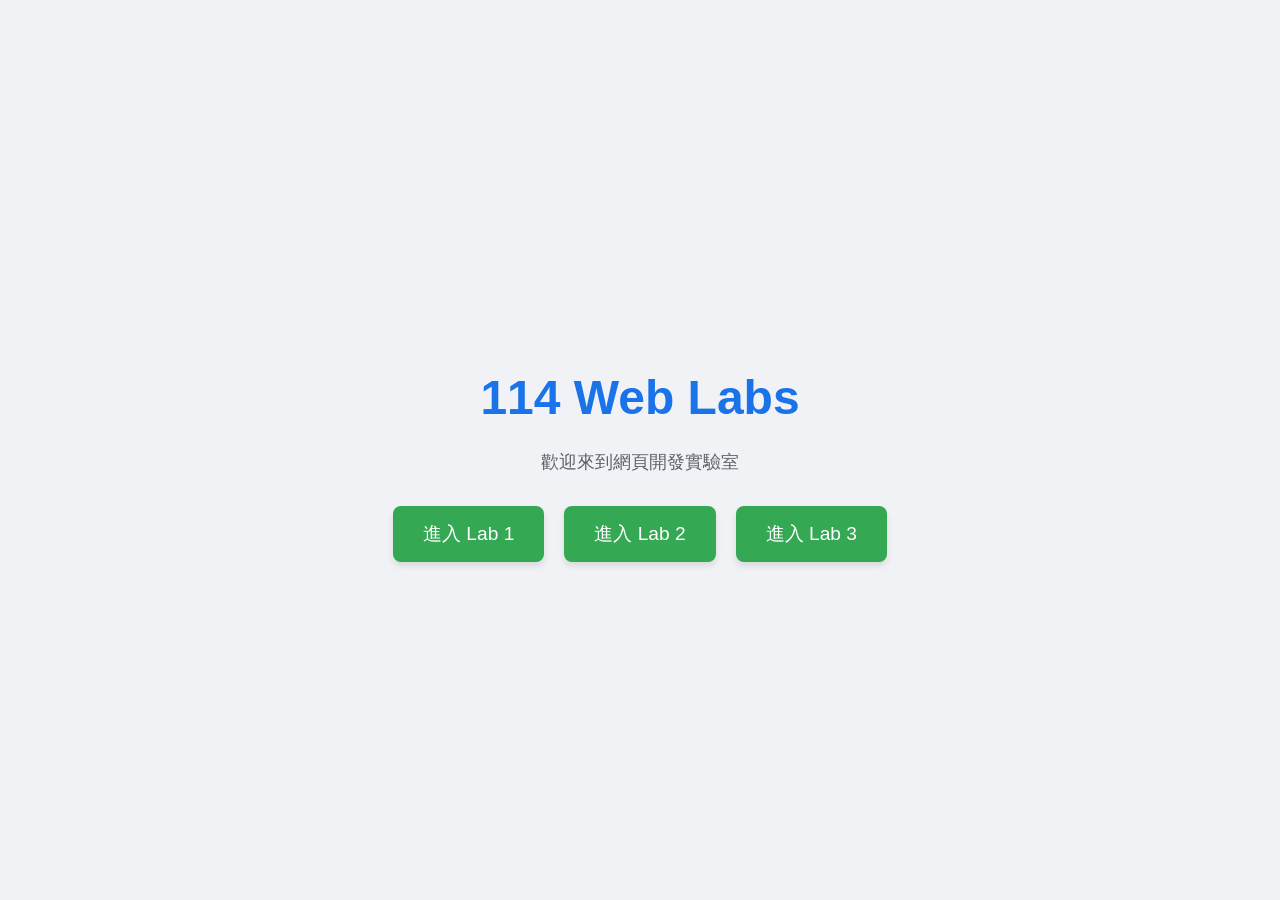
<file: index.html>
<!DOCTYPE html>
<html lang="zh-Hant">
<head>
    <meta charset="UTF-8">
    <meta name="viewport" content="width=device-width, initial-scale=1.0">
    <title>114 Web Labs</title>
    <style>
        /* 這裡是 CSS：負責調整網站的外觀 */
        body {
            font-family: "Microsoft JhengHei", Arial, sans-serif; /* 設定字體 */
            display: flex;
            flex-direction: column;
            align-items: center;
            justify-content: center;
            height: 100vh; /* 讓內容垂直居中 */
            margin: 0;
            background-color: #f0f2f5; /* 背景顏色 */
        }

        h1 {
            color: #1a73e8; /* 標題顏色 */
            font-size: 3rem;
            margin-bottom: 0.5rem;
        }

        p.subtitle {
            color: #5f6368;
            margin-bottom: 2rem;
            font-size: 1.1rem;
        }

        .nav-container {
            display: flex;
            gap: 20px; /* 按鈕之間的間距 */
        }

        .nav-button {
            display: inline-block;
            padding: 15px 30px;
            font-size: 1.2rem;
            color: white;
            background-color: #34a853; /* 按鈕顏色 */
            text-decoration: none; /* 去掉超連結底線 */
            border-radius: 8px; /* 圓角 */
            transition: all 0.3s ease;
            box-shadow: 0 4px 6px rgba(0,0,0,0.1);
        }

        /* 當滑鼠移到按鈕上時的效果 */
        .nav-button:hover {
            background-color: #2d8e47;
            transform: translateY(-3px); /* 輕微往上浮動 */
            box-shadow: 0 6px 12px rgba(0,0,0,0.15);
        }

        /* 適合手機瀏覽的調整 */
        @media (max-width: 600px) {
            .nav-container {
                flex-direction: column;
                width: 80%;
            }
            .nav-button {
                text-align: center;
            }
        }
    </style>
</head>
<body>

    <!-- 網站標題 -->
    <h1>114 Web Labs</h1>
    <p class="subtitle">歡迎來到網頁開發實驗室</p>

    <!-- 導覽連結區塊 -->
    <div class="nav-container">
        <!-- 注意：這裡的路徑改為指向資料夾裡的 index.html -->
        <a href="lab1/index.html" class="nav-button">進入 Lab 1</a>
        <a href="lab2/index.html" class="nav-button">進入 Lab 2</a>
        <a href="lab3/index.html" class="nav-button">進入 Lab 3</a>
    </div>

</body>
</html>
</file>
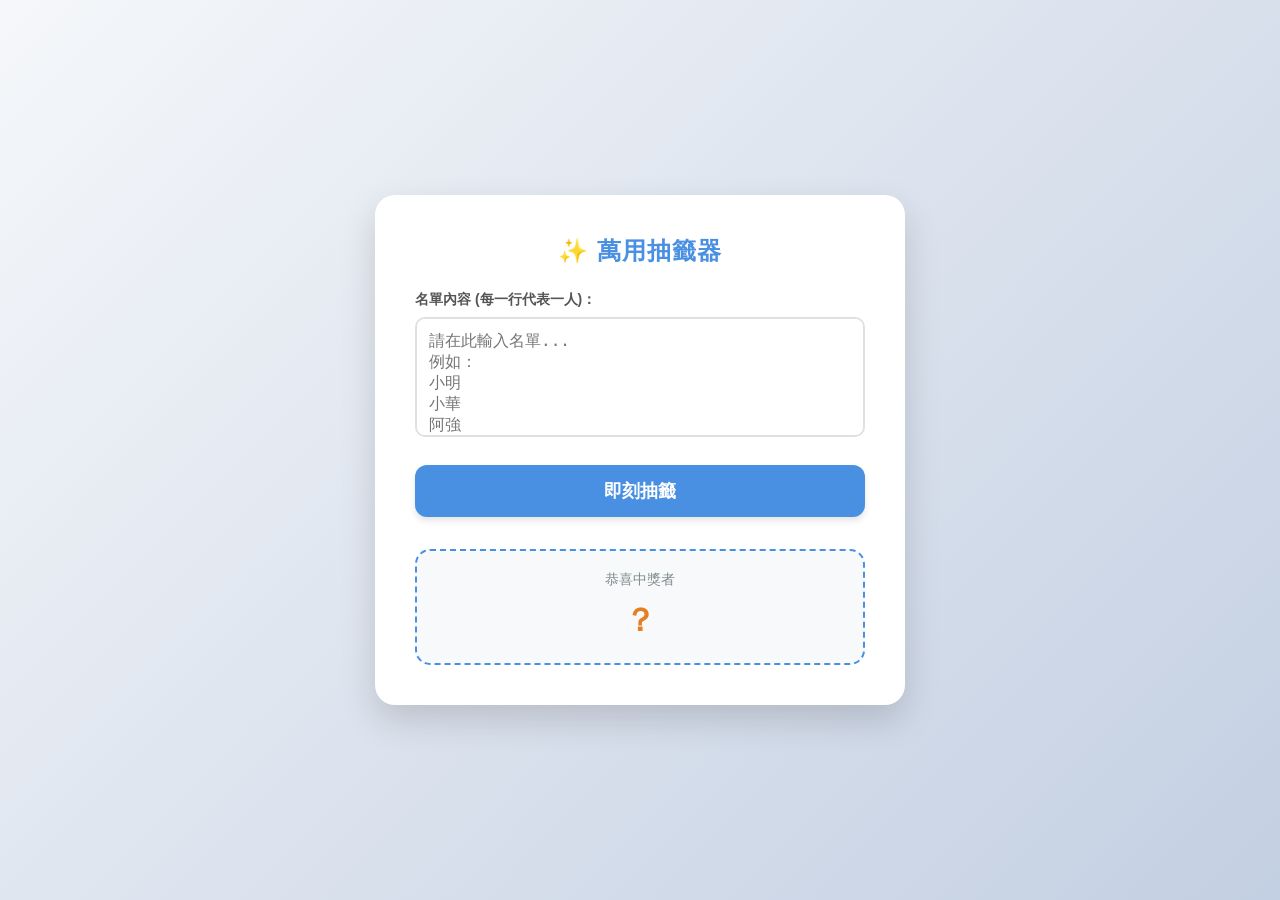
<file: lab1/index.html>
<!DOCTYPE html>
<html lang="zh-TW">
<head>
    <meta charset="UTF-8">
    <meta name="viewport" content="width=device-width, initial-scale=1.0">
    <title>隨機抽籤工具</title>
    <style>
        /* --- CSS 樣式設定 --- */
        :root {
            --primary-color: #4a90e2;    /* 主色調：藍色 */
            --secondary-color: #e67e22;  /* 強調色：橘色 */
            --bg-gradient: linear-gradient(135deg, #f5f7fa 0%, #c3cfe2 100%);
            --card-bg: #ffffff;
            --text-dark: #2c3e50;
        }

        body {
            font-family: 'PingFang TC', 'Microsoft JhengHei', sans-serif;
            background: var(--bg-gradient);
            color: var(--text-dark);
            margin: 0;
            display: flex;
            justify-content: center;
            align-items: center;
            min-height: 100vh;
        }

        /* 主容器 */
        .container {
            background-color: var(--card-bg);
            padding: 2.5rem;
            border-radius: 20px;
            box-shadow: 0 15px 35px rgba(0,0,0,0.15);
            width: 90%;
            max-width: 450px;
            text-align: center;
        }

        h1 {
            margin-top: 0;
            color: var(--primary-color);
            font-size: 24px;
            letter-spacing: 1px;
        }

        /* 輸入區塊 */
        .input-group {
            margin: 1.5rem 0;
            text-align: left;
        }

        label {
            display: block;
            margin-bottom: 8px;
            font-weight: 600;
            font-size: 14px;
            color: #555;
        }

        textarea {
            width: 100%;
            height: 120px;
            padding: 12px;
            border: 2px solid #e0e0e0;
            border-radius: 10px;
            resize: none;
            box-sizing: border-box;
            font-size: 16px;
            transition: all 0.3s ease;
        }

        textarea:focus {
            outline: none;
            border-color: var(--primary-color);
            box-shadow: 0 0 8px rgba(74, 144, 226, 0.2);
        }

        /* 按鈕樣式 */
        button {
            background-color: var(--primary-color);
            color: white;
            border: none;
            padding: 14px;
            font-size: 18px;
            border-radius: 12px;
            cursor: pointer;
            width: 100%;
            font-weight: bold;
            transition: all 0.2s ease;
            box-shadow: 0 4px 6px rgba(0,0,0,0.1);
        }

        button:hover {
            background-color: #357abd;
            transform: translateY(-2px);
            box-shadow: 0 6px 12px rgba(0,0,0,0.15);
        }

        button:active {
            transform: translateY(0);
        }

        /* 結果顯示區 */
        .result-area {
            margin-top: 2rem;
            padding: 20px;
            background-color: #f8f9fa;
            border-radius: 15px;
            border: 2px dashed var(--primary-color);
            position: relative;
            overflow: hidden;
        }

        #result-title {
            font-size: 14px;
            color: #7f8c8d;
            margin-bottom: 10px;
        }

        #winner-name {
            font-size: 32px;
            font-weight: 800;
            color: var(--secondary-color);
            min-height: 40px;
            display: block;
        }

        /* 跑馬燈動畫效果 */
        .rolling {
            animation: roll 0.1s infinite alternate;
            opacity: 0.7;
        }

        @keyframes roll {
            from { transform: scale(0.95); }
            to { transform: scale(1.05); }
        }
    </style>
</head>
<body>

    <div class="container">
        <h1>✨ 萬用抽籤器</h1>
        
        <div class="input-group">
            <label for="names-input">名單內容 (每一行代表一人)：</label>
            <textarea id="names-input" placeholder="請在此輸入名單...&#10;例如：&#10;小明&#10;小華&#10;阿強"></textarea>
        </div>

        <button id="draw-btn">即刻抽籤</button>

        <div class="result-area">
            <div id="result-title">恭喜中獎者</div>
            <span id="winner-name">？</span>
        </div>
    </div>

    <script>
        /* --- JavaScript 邏輯 --- */

        const drawBtn = document.getElementById('draw-btn');
        const namesInput = document.getElementById('names-input');
        const winnerName = document.getElementById('winner-name');
        const resultTitle = document.getElementById('result-title');

        drawBtn.addEventListener('click', function() {
            // 1. 取得名單並處理 (去空白、過濾空行)
            const rawText = namesInput.value;
            const names = rawText.split('\n')
                                .map(name => name.trim())
                                .filter(name => name !== "");

            // 2. 防錯處理：如果沒輸入名字
            if (names.length === 0) {
                winnerName.innerText = "請輸入名單";
                winnerName.style.color = "#e74c3c"; // 變成紅色提示
                return;
            }

            // 3. 恢復正常顏色
            winnerName.style.color = "var(--secondary-color)";
            resultTitle.innerText = "正在抽籤中...";

            // 4. 製作「滾動」視覺效果
            let count = 0;
            drawBtn.disabled = true; // 抽籤時禁用按鈕
            winnerName.classList.add('rolling');

            const timer = setInterval(() => {
                // 隨機從陣列抓一個名字顯示
                const randomIndex = Math.floor(Math.random() * names.length);
                winnerName.innerText = names[randomIndex];
                
                count++;
                
                // 滾動次數到達後停止
                if (count > 20) {
                    clearInterval(timer);
                    winnerName.classList.remove('rolling');
                    drawBtn.disabled = false;
                    resultTitle.innerText = "🎉 恭喜中獎者";
                    
                    // 最終抽出的結果
                    const finalWinner = names[Math.floor(Math.random() * names.length)];
                    winnerName.innerText = finalWinner;
                }
            }, 60); // 每 60 毫秒跳動一次
        });
    </script>
</body>
</html>
</file>
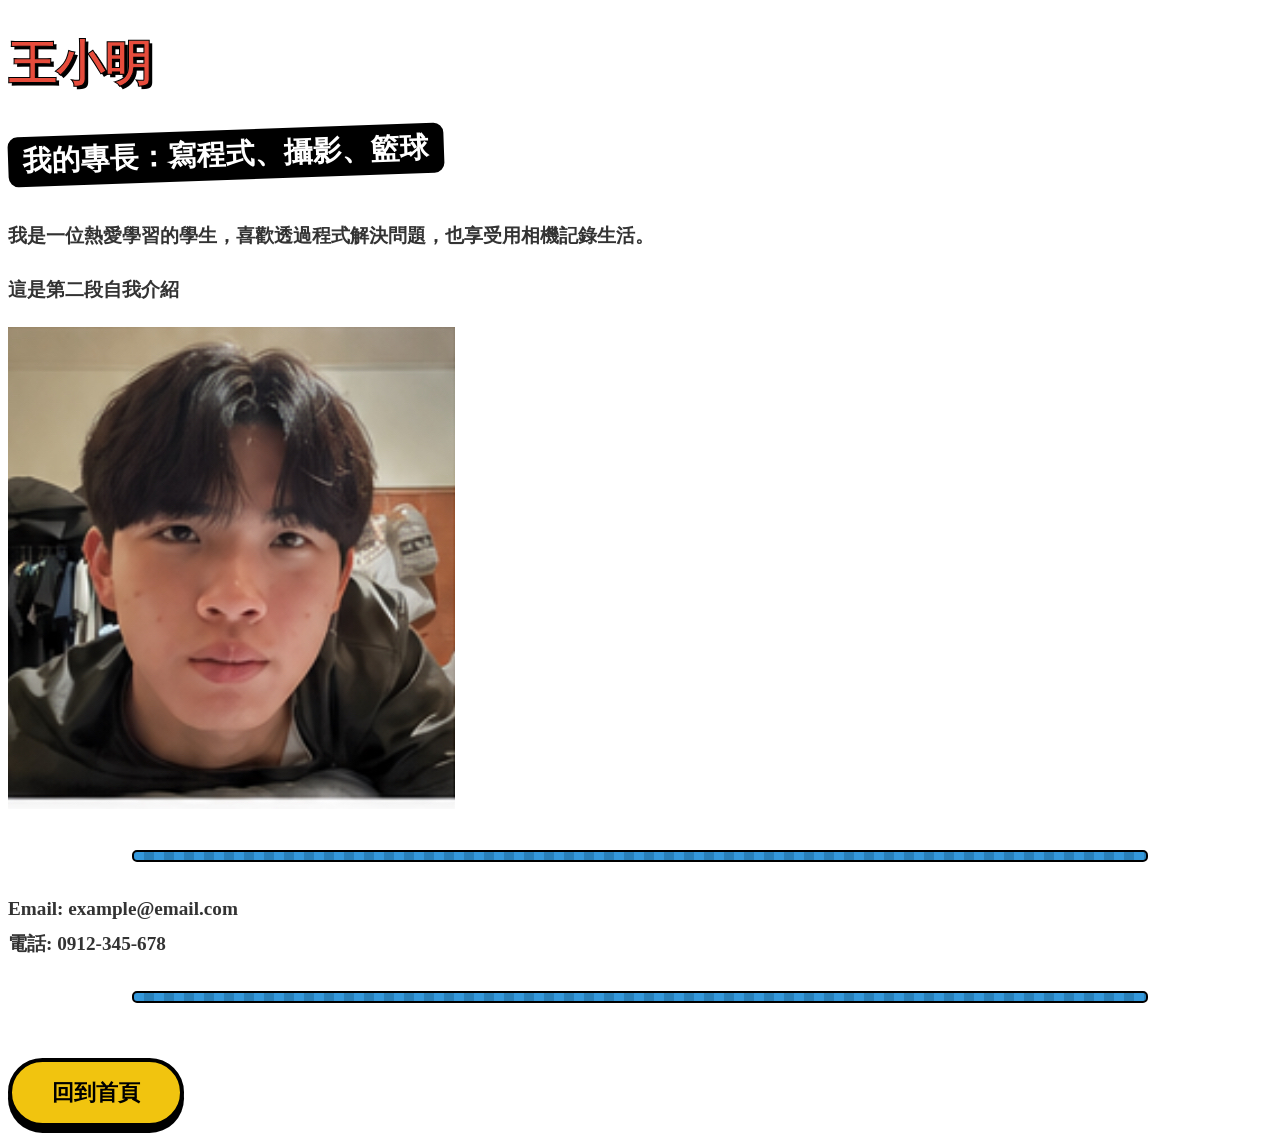
<file: lab2/index.html>
<!DOCTYPE html>
<html lang="zh-Hant">
<head>
    <meta charset="UTF-8"> <!-- 設定網頁編碼，避免中文亂碼 -->
    <meta name="viewport" content="width=device-width, initial-scale=1.0"> <!-- 讓手機也能正常顯示 -->
    <title>關於我</title> <!-- 瀏覽器分頁上顯示的標題 -->
    <link rel="stylesheet" href="style.css">
</head>
<body>
    <!-- 主標題：我的名字 -->
    <h1>王小明</h1>

    <!-- 副標題：我的專長 -->
    <h2>我的專長：寫程式、攝影、籃球</h2>

    <!-- 自我介紹段落 -->
    <p>
        我是一位熱愛學習的學生，喜歡透過程式解決問題，也享受用相機記錄生活。
    </p>

    <p>
        這是第二段自我介紹
        <p>
            <img src="IMG_4041.jpg" alt="我的照片">
    <!-- 分隔線 -->
    <hr>

    <!-- 聯絡資訊 -->
    <p>
        Email: example@email.com<br>
        電話: 0912-345-678
    </p>

    <hr>

    <!-- 回首頁 -->
    <a href="../index.html">回到首頁</a>
</body>
</html>
</file>
<file: lab2/style.css>
<!DOCTYPE html>
<html lang="zh-Hant">
<head>
    <meta charset="UTF-8">
    <meta name="viewport" content="width=device-width, initial-scale=1.0">
    <title>卡通風格網頁</title>
    <style>
        /* 載入 Google Fonts 可愛字體 */
        @import url('https://fonts.googleapis.com/css2?family=ZCOOL+KuaiLe&display=swap');

        /* 整體頁面設定 */
        body {
            font-family: 'ZCOOL KuaiLe', 'Microsoft JhengHei', cursive, sans-serif;
            background-color: #ffefba; /* 溫暖的淺黃色背景 */
            background-image: radial-gradient(#ffe082 2px, transparent 2px);
            background-size: 30px 30px; /* 點點背景網點效果 */
            margin: 0;
            padding: 40px 20px;
            text-align: center;
        }

        /* 容器裝飾 */
        .container {
            background: white;
            max-width: 600px;
            margin: 0 auto;
            padding: 40px;
            border: 4px solid #000; /* 超粗黑色邊框 */
            border-radius: 30px;
            box-shadow: 12px 12px 0px #f39c12; /* 硬派陰影 */
            position: relative;
        }

        /* 主標題 */
        h1 {
            color: #e74c3c;
            font-size: 3rem;
            margin-bottom: 10px;
            text-shadow: 3px 3px 0px #000; /* 文字描邊效果 */
            -webkit-text-stroke: 1px #000;
        }

        /* 副標題 */
        h2 {
            color: #2ecc71;
            font-size: 1.8rem;
            margin-bottom: 20px;
            transform: rotate(-2deg); /* 稍微傾斜增加動感 */
            background: #000;
            display: inline-block;
            padding: 5px 15px;
            color: #fff;
            border-radius: 10px;
        }

        /* 段落 */
        p {
            color: #333;
            font-size: 1.2rem;
            line-height: 1.8;
            font-weight: bold;
        }

        /* 分隔線 (波浪感) */
        hr {
            margin: 30px auto;
            width: 80%;
            border: none;
            height: 8px;
            background: repeating-linear-gradient(
                90deg,
                #3498db,
                #3498db 10px,
                #2980b9 10px,
                #2980b9 20px
            );
            border-radius: 5px;
            border: 2px solid #000;
        }

        /* 連結按鈕 (Q彈感) */
        a {
            display: inline-block;
            margin-top: 25px;
            padding: 15px 40px;
            background-color: #f1c40f;
            color: #000;
            text-decoration: none;
            font-size: 1.4rem;
            font-weight: 900;
            border: 4px solid #000;
            border-radius: 50px;
            box-shadow: 0px 6px 0px #000;
            transition: all 0.1s ease;
            cursor: pointer;
        }

        /* 滑鼠移上效果 */
        a:hover {
            background-color: #f39c12;
            transform: translateY(3px); /* 點擊下壓感 */
            box-shadow: 0px 3px 0px #000;
        }

        /* 裝飾小配件 */
        .star {
            position: absolute;
            top: -20px;
            right: -20px;
            font-size: 40px;
            animation: spin 3s infinite linear;
        }

        @keyframes spin {
            from { transform: rotate(0deg); }
            to { transform: rotate(360deg); }
        }
    </style>
</head>
<body>

    <div class="container">
        <div class="star">⭐</div>
        <h1>超級大標題！</h1>
        <h2>這是酷炫的副標題</h2>
        
        <p>歡迎來到我的卡通世界！這裡充滿了色彩與驚奇。所有的元素都穿上了黑色的粗邊框，看起來就像從漫畫書裡跳出來一樣！</p>
        
        <hr>
        
        <p>點擊下方的按鈕，開啟你的冒險旅程吧！</p>
        
        <a href="#">立即出發！</a>
    </div>

</body>
</html>
</file>
